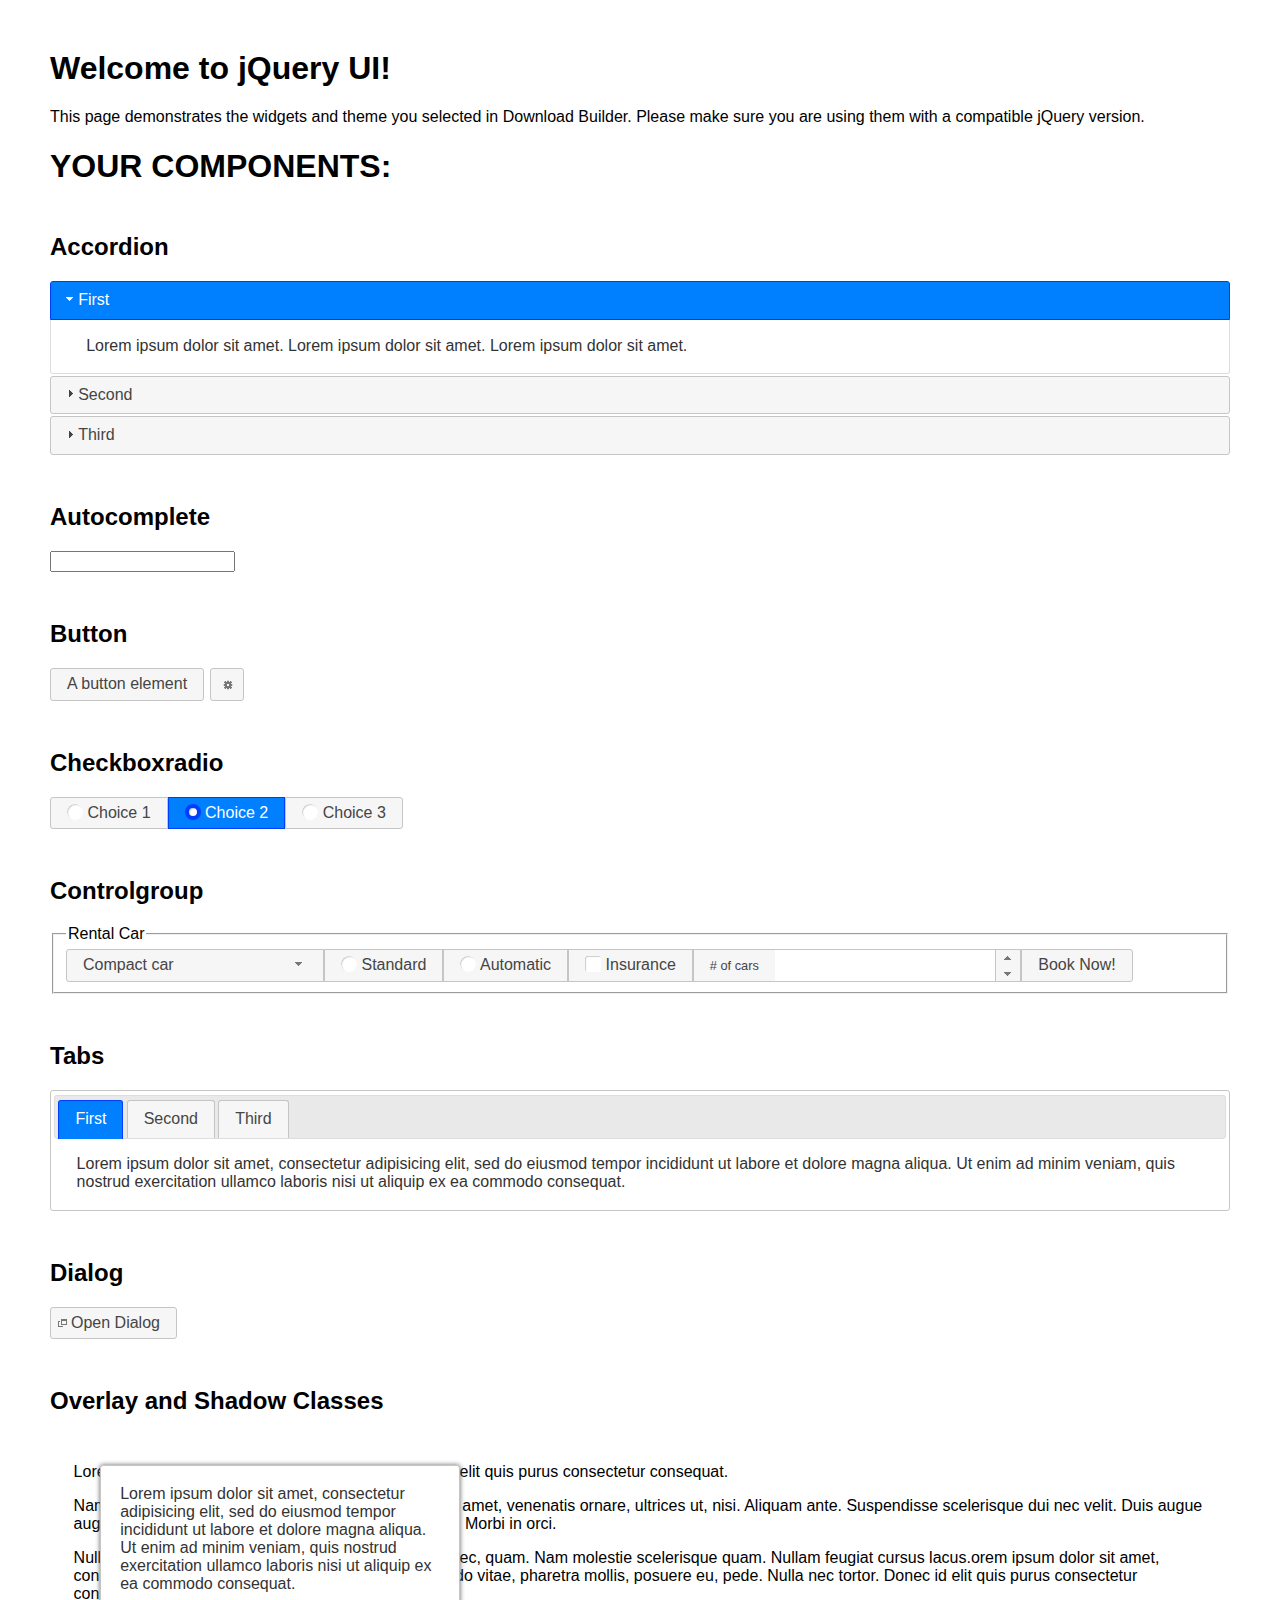
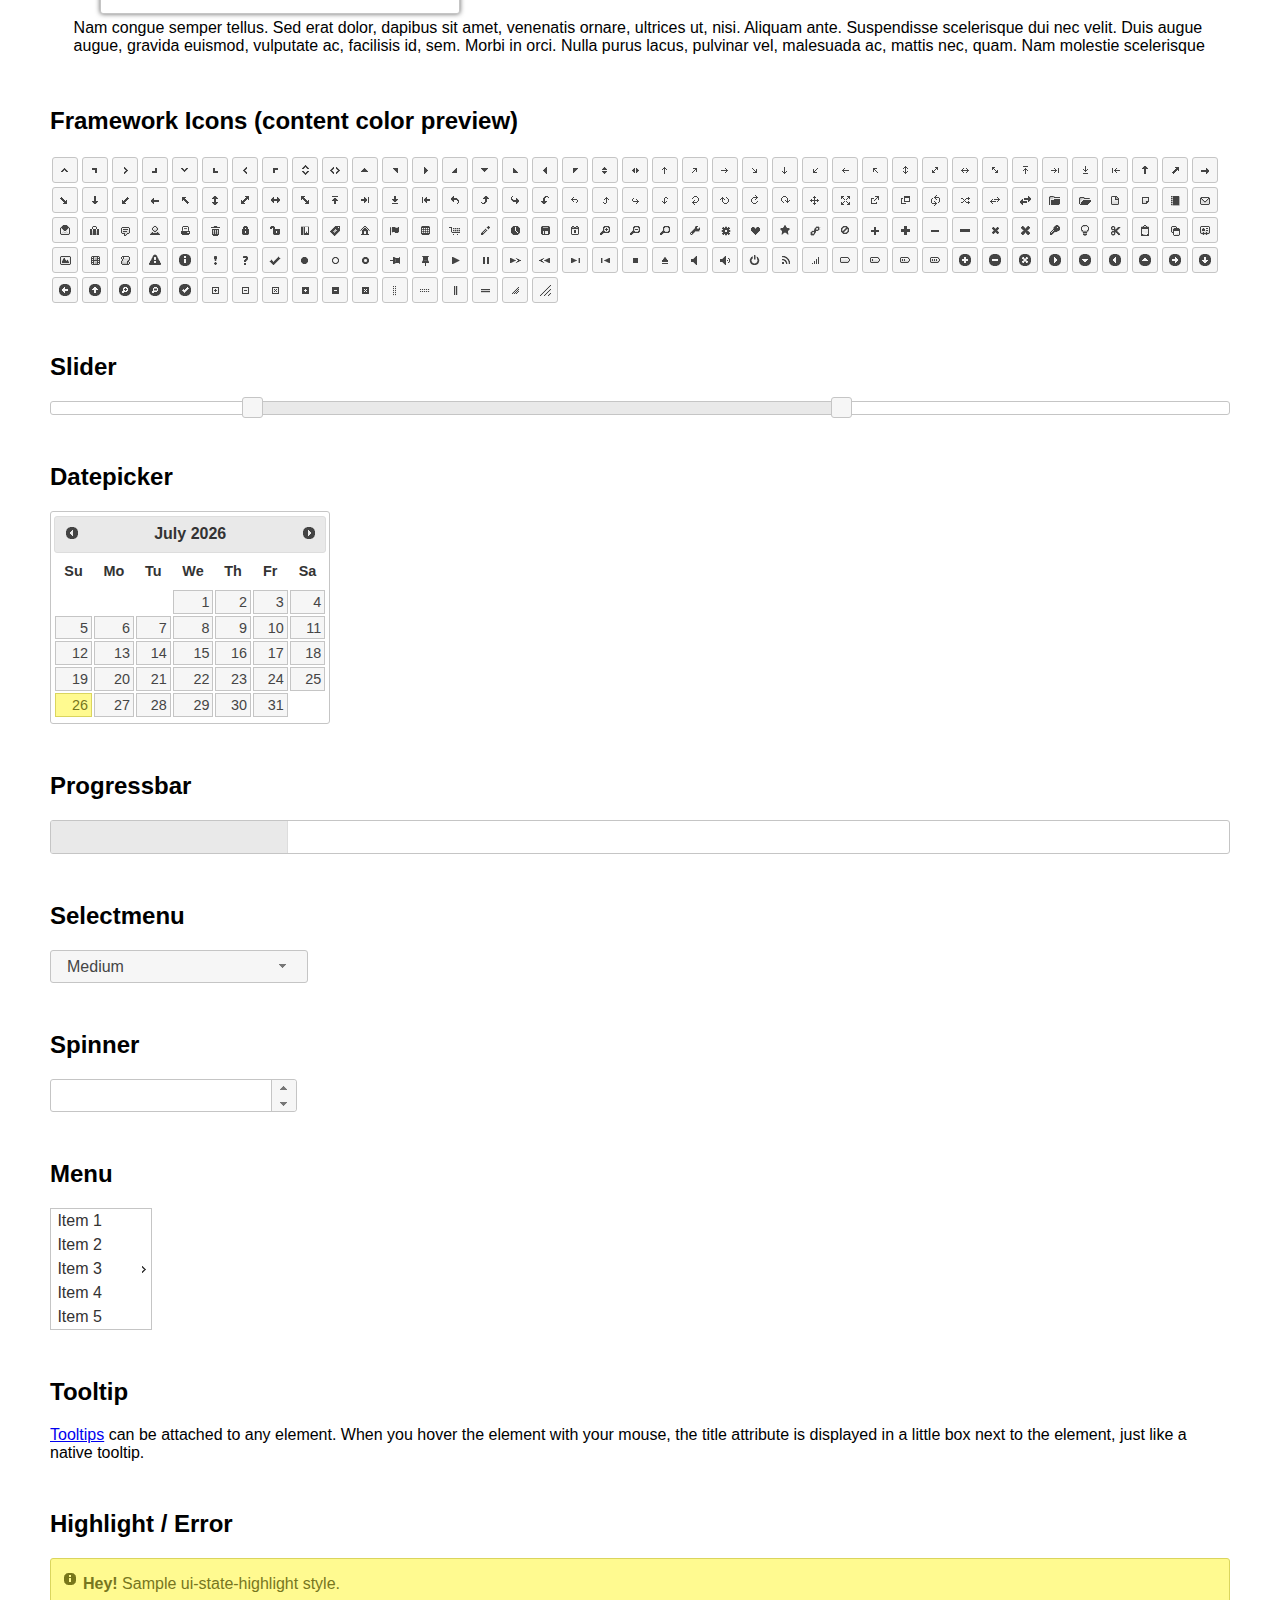
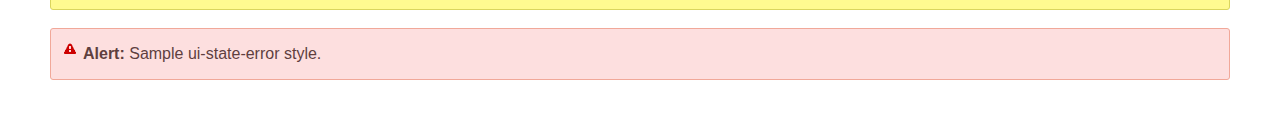
<file: python/mysite/polls/static/polls/jquery-ui-1.12.1/index.html>
<!doctype html>
<html lang="us">
<head>
	<meta charset="utf-8">
	<title>jQuery UI Example Page</title>
	<link href="jquery-ui.css" rel="stylesheet">
	<style>
	body{
		font-family: "Trebuchet MS", sans-serif;
		margin: 50px;
	}
	.demoHeaders {
		margin-top: 2em;
	}
	#dialog-link {
		padding: .4em 1em .4em 20px;
		text-decoration: none;
		position: relative;
	}
	#dialog-link span.ui-icon {
		margin: 0 5px 0 0;
		position: absolute;
		left: .2em;
		top: 50%;
		margin-top: -8px;
	}
	#icons {
		margin: 0;
		padding: 0;
	}
	#icons li {
		margin: 2px;
		position: relative;
		padding: 4px 0;
		cursor: pointer;
		float: left;
		list-style: none;
	}
	#icons span.ui-icon {
		float: left;
		margin: 0 4px;
	}
	.fakewindowcontain .ui-widget-overlay {
		position: absolute;
	}
	select {
		width: 200px;
	}
	</style>
</head>
<body>

<h1>Welcome to jQuery UI!</h1>

<div class="ui-widget">
	<p>This page demonstrates the widgets and theme you selected in Download Builder. Please make sure you are using them with a compatible jQuery version.</p>
</div>

<h1>YOUR COMPONENTS:</h1>


<!-- Accordion -->
<h2 class="demoHeaders">Accordion</h2>
<div id="accordion">
	<h3>First</h3>
	<div>Lorem ipsum dolor sit amet. Lorem ipsum dolor sit amet. Lorem ipsum dolor sit amet.</div>
	<h3>Second</h3>
	<div>Phasellus mattis tincidunt nibh.</div>
	<h3>Third</h3>
	<div>Nam dui erat, auctor a, dignissim quis.</div>
</div>



<!-- Autocomplete -->
<h2 class="demoHeaders">Autocomplete</h2>
<div>
	<input id="autocomplete" title="type &quot;a&quot;">
</div>



<!-- Button -->
<h2 class="demoHeaders">Button</h2>
<button id="button">A button element</button>
<button id="button-icon">An icon-only button</button>



<!-- Checkboxradio -->
<h2 class="demoHeaders">Checkboxradio</h2>
<form style="margin-top: 1em;">
	<div id="radioset">
		<input type="radio" id="radio1" name="radio"><label for="radio1">Choice 1</label>
		<input type="radio" id="radio2" name="radio" checked="checked"><label for="radio2">Choice 2</label>
		<input type="radio" id="radio3" name="radio"><label for="radio3">Choice 3</label>
	</div>
</form>



<!-- Controlgroup -->
<h2 class="demoHeaders">Controlgroup</h2>
<fieldset>
	<legend>Rental Car</legend>
	<div id="controlgroup">
		<select id="car-type">
			<option>Compact car</option>
			<option>Midsize car</option>
			<option>Full size car</option>
			<option>SUV</option>
			<option>Luxury</option>
			<option>Truck</option>
			<option>Van</option>
		</select>
		<label for="transmission-standard">Standard</label>
		<input type="radio" name="transmission" id="transmission-standard">
		<label for="transmission-automatic">Automatic</label>
		<input type="radio" name="transmission" id="transmission-automatic">
		<label for="insurance">Insurance</label>
		<input type="checkbox" name="insurance" id="insurance">
		<label for="horizontal-spinner" class="ui-controlgroup-label"># of cars</label>
		<input id="horizontal-spinner" class="ui-spinner-input">
		<button>Book Now!</button>
	</div>
</fieldset>



<!-- Tabs -->
<h2 class="demoHeaders">Tabs</h2>
<div id="tabs">
	<ul>
		<li><a href="#tabs-1">First</a></li>
		<li><a href="#tabs-2">Second</a></li>
		<li><a href="#tabs-3">Third</a></li>
	</ul>
	<div id="tabs-1">Lorem ipsum dolor sit amet, consectetur adipisicing elit, sed do eiusmod tempor incididunt ut labore et dolore magna aliqua. Ut enim ad minim veniam, quis nostrud exercitation ullamco laboris nisi ut aliquip ex ea commodo consequat.</div>
	<div id="tabs-2">Phasellus mattis tincidunt nibh. Cras orci urna, blandit id, pretium vel, aliquet ornare, felis. Maecenas scelerisque sem non nisl. Fusce sed lorem in enim dictum bibendum.</div>
	<div id="tabs-3">Nam dui erat, auctor a, dignissim quis, sollicitudin eu, felis. Pellentesque nisi urna, interdum eget, sagittis et, consequat vestibulum, lacus. Mauris porttitor ullamcorper augue.</div>
</div>



<h2 class="demoHeaders">Dialog</h2>
<p>
	<button id="dialog-link" class="ui-button ui-corner-all ui-widget">
		<span class="ui-icon ui-icon-newwin"></span>Open Dialog
	</button>
</p>

<h2 class="demoHeaders">Overlay and Shadow Classes</h2>
<div style="position: relative; width: 96%; height: 200px; padding:1% 2%; overflow:hidden;" class="fakewindowcontain">
	<p>Lorem ipsum dolor sit amet,  Nulla nec tortor. Donec id elit quis purus consectetur consequat. </p><p>Nam congue semper tellus. Sed erat dolor, dapibus sit amet, venenatis ornare, ultrices ut, nisi. Aliquam ante. Suspendisse scelerisque dui nec velit. Duis augue augue, gravida euismod, vulputate ac, facilisis id, sem. Morbi in orci. </p><p>Nulla purus lacus, pulvinar vel, malesuada ac, mattis nec, quam. Nam molestie scelerisque quam. Nullam feugiat cursus lacus.orem ipsum dolor sit amet, consectetur adipiscing elit. Donec libero risus, commodo vitae, pharetra mollis, posuere eu, pede. Nulla nec tortor. Donec id elit quis purus consectetur consequat. </p><p>Nam congue semper tellus. Sed erat dolor, dapibus sit amet, venenatis ornare, ultrices ut, nisi. Aliquam ante. Suspendisse scelerisque dui nec velit. Duis augue augue, gravida euismod, vulputate ac, facilisis id, sem. Morbi in orci. Nulla purus lacus, pulvinar vel, malesuada ac, mattis nec, quam. Nam molestie scelerisque quam. </p><p>Nullam feugiat cursus lacus.orem ipsum dolor sit amet, consectetur adipiscing elit. Donec libero risus, commodo vitae, pharetra mollis, posuere eu, pede. Nulla nec tortor. Donec id elit quis purus consectetur consequat. Nam congue semper tellus. Sed erat dolor, dapibus sit amet, venenatis ornare, ultrices ut, nisi. Aliquam ante. </p><p>Suspendisse scelerisque dui nec velit. Duis augue augue, gravida euismod, vulputate ac, facilisis id, sem. Morbi in orci. Nulla purus lacus, pulvinar vel, malesuada ac, mattis nec, quam. Nam molestie scelerisque quam. Nullam feugiat cursus lacus.orem ipsum dolor sit amet, consectetur adipiscing elit. Donec libero risus, commodo vitae, pharetra mollis, posuere eu, pede. Nulla nec tortor. Donec id elit quis purus consectetur consequat. Nam congue semper tellus. Sed erat dolor, dapibus sit amet, venenatis ornare, ultrices ut, nisi. </p>

	<!-- ui-dialog -->
	<div class="ui-widget-overlay ui-front"></div>
	<div style="position: absolute; width: 320px; left: 50px; top: 30px; padding: 1.2em" class="ui-widget ui-front ui-widget-content ui-corner-all ui-widget-shadow">
		Lorem ipsum dolor sit amet, consectetur adipisicing elit, sed do eiusmod tempor incididunt ut labore et dolore magna aliqua. Ut enim ad minim veniam, quis nostrud exercitation ullamco laboris nisi ut aliquip ex ea commodo consequat.
	</div>

</div>

<!-- ui-dialog -->
<div id="dialog" title="Dialog Title">
	<p>Lorem ipsum dolor sit amet, consectetur adipisicing elit, sed do eiusmod tempor incididunt ut labore et dolore magna aliqua. Ut enim ad minim veniam, quis nostrud exercitation ullamco laboris nisi ut aliquip ex ea commodo consequat.</p>
</div>



<h2 class="demoHeaders">Framework Icons (content color preview)</h2>
<ul id="icons" class="ui-widget ui-helper-clearfix">
	<li class="ui-state-default ui-corner-all" title=".ui-icon-caret-1-n"><span class="ui-icon ui-icon-caret-1-n"></span></li>
	<li class="ui-state-default ui-corner-all" title=".ui-icon-caret-1-ne"><span class="ui-icon ui-icon-caret-1-ne"></span></li>
	<li class="ui-state-default ui-corner-all" title=".ui-icon-caret-1-e"><span class="ui-icon ui-icon-caret-1-e"></span></li>
	<li class="ui-state-default ui-corner-all" title=".ui-icon-caret-1-se"><span class="ui-icon ui-icon-caret-1-se"></span></li>
	<li class="ui-state-default ui-corner-all" title=".ui-icon-caret-1-s"><span class="ui-icon ui-icon-caret-1-s"></span></li>
	<li class="ui-state-default ui-corner-all" title=".ui-icon-caret-1-sw"><span class="ui-icon ui-icon-caret-1-sw"></span></li>
	<li class="ui-state-default ui-corner-all" title=".ui-icon-caret-1-w"><span class="ui-icon ui-icon-caret-1-w"></span></li>
	<li class="ui-state-default ui-corner-all" title=".ui-icon-caret-1-nw"><span class="ui-icon ui-icon-caret-1-nw"></span></li>
	<li class="ui-state-default ui-corner-all" title=".ui-icon-caret-2-n-s"><span class="ui-icon ui-icon-caret-2-n-s"></span></li>
	<li class="ui-state-default ui-corner-all" title=".ui-icon-caret-2-e-w"><span class="ui-icon ui-icon-caret-2-e-w"></span></li>
	<li class="ui-state-default ui-corner-all" title=".ui-icon-triangle-1-n"><span class="ui-icon ui-icon-triangle-1-n"></span></li>
	<li class="ui-state-default ui-corner-all" title=".ui-icon-triangle-1-ne"><span class="ui-icon ui-icon-triangle-1-ne"></span></li>
	<li class="ui-state-default ui-corner-all" title=".ui-icon-triangle-1-e"><span class="ui-icon ui-icon-triangle-1-e"></span></li>
	<li class="ui-state-default ui-corner-all" title=".ui-icon-triangle-1-se"><span class="ui-icon ui-icon-triangle-1-se"></span></li>
	<li class="ui-state-default ui-corner-all" title=".ui-icon-triangle-1-s"><span class="ui-icon ui-icon-triangle-1-s"></span></li>
	<li class="ui-state-default ui-corner-all" title=".ui-icon-triangle-1-sw"><span class="ui-icon ui-icon-triangle-1-sw"></span></li>
	<li class="ui-state-default ui-corner-all" title=".ui-icon-triangle-1-w"><span class="ui-icon ui-icon-triangle-1-w"></span></li>
	<li class="ui-state-default ui-corner-all" title=".ui-icon-triangle-1-nw"><span class="ui-icon ui-icon-triangle-1-nw"></span></li>
	<li class="ui-state-default ui-corner-all" title=".ui-icon-triangle-2-n-s"><span class="ui-icon ui-icon-triangle-2-n-s"></span></li>
	<li class="ui-state-default ui-corner-all" title=".ui-icon-triangle-2-e-w"><span class="ui-icon ui-icon-triangle-2-e-w"></span></li>
	<li class="ui-state-default ui-corner-all" title=".ui-icon-arrow-1-n"><span class="ui-icon ui-icon-arrow-1-n"></span></li>
	<li class="ui-state-default ui-corner-all" title=".ui-icon-arrow-1-ne"><span class="ui-icon ui-icon-arrow-1-ne"></span></li>
	<li class="ui-state-default ui-corner-all" title=".ui-icon-arrow-1-e"><span class="ui-icon ui-icon-arrow-1-e"></span></li>
	<li class="ui-state-default ui-corner-all" title=".ui-icon-arrow-1-se"><span class="ui-icon ui-icon-arrow-1-se"></span></li>
	<li class="ui-state-default ui-corner-all" title=".ui-icon-arrow-1-s"><span class="ui-icon ui-icon-arrow-1-s"></span></li>
	<li class="ui-state-default ui-corner-all" title=".ui-icon-arrow-1-sw"><span class="ui-icon ui-icon-arrow-1-sw"></span></li>
	<li class="ui-state-default ui-corner-all" title=".ui-icon-arrow-1-w"><span class="ui-icon ui-icon-arrow-1-w"></span></li>
	<li class="ui-state-default ui-corner-all" title=".ui-icon-arrow-1-nw"><span class="ui-icon ui-icon-arrow-1-nw"></span></li>
	<li class="ui-state-default ui-corner-all" title=".ui-icon-arrow-2-n-s"><span class="ui-icon ui-icon-arrow-2-n-s"></span></li>
	<li class="ui-state-default ui-corner-all" title=".ui-icon-arrow-2-ne-sw"><span class="ui-icon ui-icon-arrow-2-ne-sw"></span></li>
	<li class="ui-state-default ui-corner-all" title=".ui-icon-arrow-2-e-w"><span class="ui-icon ui-icon-arrow-2-e-w"></span></li>
	<li class="ui-state-default ui-corner-all" title=".ui-icon-arrow-2-se-nw"><span class="ui-icon ui-icon-arrow-2-se-nw"></span></li>
	<li class="ui-state-default ui-corner-all" title=".ui-icon-arrowstop-1-n"><span class="ui-icon ui-icon-arrowstop-1-n"></span></li>
	<li class="ui-state-default ui-corner-all" title=".ui-icon-arrowstop-1-e"><span class="ui-icon ui-icon-arrowstop-1-e"></span></li>
	<li class="ui-state-default ui-corner-all" title=".ui-icon-arrowstop-1-s"><span class="ui-icon ui-icon-arrowstop-1-s"></span></li>
	<li class="ui-state-default ui-corner-all" title=".ui-icon-arrowstop-1-w"><span class="ui-icon ui-icon-arrowstop-1-w"></span></li>
	<li class="ui-state-default ui-corner-all" title=".ui-icon-arrowthick-1-n"><span class="ui-icon ui-icon-arrowthick-1-n"></span></li>
	<li class="ui-state-default ui-corner-all" title=".ui-icon-arrowthick-1-ne"><span class="ui-icon ui-icon-arrowthick-1-ne"></span></li>
	<li class="ui-state-default ui-corner-all" title=".ui-icon-arrowthick-1-e"><span class="ui-icon ui-icon-arrowthick-1-e"></span></li>
	<li class="ui-state-default ui-corner-all" title=".ui-icon-arrowthick-1-se"><span class="ui-icon ui-icon-arrowthick-1-se"></span></li>
	<li class="ui-state-default ui-corner-all" title=".ui-icon-arrowthick-1-s"><span class="ui-icon ui-icon-arrowthick-1-s"></span></li>
	<li class="ui-state-default ui-corner-all" title=".ui-icon-arrowthick-1-sw"><span class="ui-icon ui-icon-arrowthick-1-sw"></span></li>
	<li class="ui-state-default ui-corner-all" title=".ui-icon-arrowthick-1-w"><span class="ui-icon ui-icon-arrowthick-1-w"></span></li>
	<li class="ui-state-default ui-corner-all" title=".ui-icon-arrowthick-1-nw"><span class="ui-icon ui-icon-arrowthick-1-nw"></span></li>
	<li class="ui-state-default ui-corner-all" title=".ui-icon-arrowthick-2-n-s"><span class="ui-icon ui-icon-arrowthick-2-n-s"></span></li>
	<li class="ui-state-default ui-corner-all" title=".ui-icon-arrowthick-2-ne-sw"><span class="ui-icon ui-icon-arrowthick-2-ne-sw"></span></li>
	<li class="ui-state-default ui-corner-all" title=".ui-icon-arrowthick-2-e-w"><span class="ui-icon ui-icon-arrowthick-2-e-w"></span></li>
	<li class="ui-state-default ui-corner-all" title=".ui-icon-arrowthick-2-se-nw"><span class="ui-icon ui-icon-arrowthick-2-se-nw"></span></li>
	<li class="ui-state-default ui-corner-all" title=".ui-icon-arrowthickstop-1-n"><span class="ui-icon ui-icon-arrowthickstop-1-n"></span></li>
	<li class="ui-state-default ui-corner-all" title=".ui-icon-arrowthickstop-1-e"><span class="ui-icon ui-icon-arrowthickstop-1-e"></span></li>
	<li class="ui-state-default ui-corner-all" title=".ui-icon-arrowthickstop-1-s"><span class="ui-icon ui-icon-arrowthickstop-1-s"></span></li>
	<li class="ui-state-default ui-corner-all" title=".ui-icon-arrowthickstop-1-w"><span class="ui-icon ui-icon-arrowthickstop-1-w"></span></li>
	<li class="ui-state-default ui-corner-all" title=".ui-icon-arrowreturnthick-1-w"><span class="ui-icon ui-icon-arrowreturnthick-1-w"></span></li>
	<li class="ui-state-default ui-corner-all" title=".ui-icon-arrowreturnthick-1-n"><span class="ui-icon ui-icon-arrowreturnthick-1-n"></span></li>
	<li class="ui-state-default ui-corner-all" title=".ui-icon-arrowreturnthick-1-e"><span class="ui-icon ui-icon-arrowreturnthick-1-e"></span></li>
	<li class="ui-state-default ui-corner-all" title=".ui-icon-arrowreturnthick-1-s"><span class="ui-icon ui-icon-arrowreturnthick-1-s"></span></li>
	<li class="ui-state-default ui-corner-all" title=".ui-icon-arrowreturn-1-w"><span class="ui-icon ui-icon-arrowreturn-1-w"></span></li>
	<li class="ui-state-default ui-corner-all" title=".ui-icon-arrowreturn-1-n"><span class="ui-icon ui-icon-arrowreturn-1-n"></span></li>
	<li class="ui-state-default ui-corner-all" title=".ui-icon-arrowreturn-1-e"><span class="ui-icon ui-icon-arrowreturn-1-e"></span></li>
	<li class="ui-state-default ui-corner-all" title=".ui-icon-arrowreturn-1-s"><span class="ui-icon ui-icon-arrowreturn-1-s"></span></li>
	<li class="ui-state-default ui-corner-all" title=".ui-icon-arrowrefresh-1-w"><span class="ui-icon ui-icon-arrowrefresh-1-w"></span></li>
	<li class="ui-state-default ui-corner-all" title=".ui-icon-arrowrefresh-1-n"><span class="ui-icon ui-icon-arrowrefresh-1-n"></span></li>
	<li class="ui-state-default ui-corner-all" title=".ui-icon-arrowrefresh-1-e"><span class="ui-icon ui-icon-arrowrefresh-1-e"></span></li>
	<li class="ui-state-default ui-corner-all" title=".ui-icon-arrowrefresh-1-s"><span class="ui-icon ui-icon-arrowrefresh-1-s"></span></li>
	<li class="ui-state-default ui-corner-all" title=".ui-icon-arrow-4"><span class="ui-icon ui-icon-arrow-4"></span></li>
	<li class="ui-state-default ui-corner-all" title=".ui-icon-arrow-4-diag"><span class="ui-icon ui-icon-arrow-4-diag"></span></li>
	<li class="ui-state-default ui-corner-all" title=".ui-icon-extlink"><span class="ui-icon ui-icon-extlink"></span></li>
	<li class="ui-state-default ui-corner-all" title=".ui-icon-newwin"><span class="ui-icon ui-icon-newwin"></span></li>
	<li class="ui-state-default ui-corner-all" title=".ui-icon-refresh"><span class="ui-icon ui-icon-refresh"></span></li>
	<li class="ui-state-default ui-corner-all" title=".ui-icon-shuffle"><span class="ui-icon ui-icon-shuffle"></span></li>
	<li class="ui-state-default ui-corner-all" title=".ui-icon-transfer-e-w"><span class="ui-icon ui-icon-transfer-e-w"></span></li>
	<li class="ui-state-default ui-corner-all" title=".ui-icon-transferthick-e-w"><span class="ui-icon ui-icon-transferthick-e-w"></span></li>
	<li class="ui-state-default ui-corner-all" title=".ui-icon-folder-collapsed"><span class="ui-icon ui-icon-folder-collapsed"></span></li>
	<li class="ui-state-default ui-corner-all" title=".ui-icon-folder-open"><span class="ui-icon ui-icon-folder-open"></span></li>
	<li class="ui-state-default ui-corner-all" title=".ui-icon-document"><span class="ui-icon ui-icon-document"></span></li>
	<li class="ui-state-default ui-corner-all" title=".ui-icon-document-b"><span class="ui-icon ui-icon-document-b"></span></li>
	<li class="ui-state-default ui-corner-all" title=".ui-icon-note"><span class="ui-icon ui-icon-note"></span></li>
	<li class="ui-state-default ui-corner-all" title=".ui-icon-mail-closed"><span class="ui-icon ui-icon-mail-closed"></span></li>
	<li class="ui-state-default ui-corner-all" title=".ui-icon-mail-open"><span class="ui-icon ui-icon-mail-open"></span></li>
	<li class="ui-state-default ui-corner-all" title=".ui-icon-suitcase"><span class="ui-icon ui-icon-suitcase"></span></li>
	<li class="ui-state-default ui-corner-all" title=".ui-icon-comment"><span class="ui-icon ui-icon-comment"></span></li>
	<li class="ui-state-default ui-corner-all" title=".ui-icon-person"><span class="ui-icon ui-icon-person"></span></li>
	<li class="ui-state-default ui-corner-all" title=".ui-icon-print"><span class="ui-icon ui-icon-print"></span></li>
	<li class="ui-state-default ui-corner-all" title=".ui-icon-trash"><span class="ui-icon ui-icon-trash"></span></li>
	<li class="ui-state-default ui-corner-all" title=".ui-icon-locked"><span class="ui-icon ui-icon-locked"></span></li>
	<li class="ui-state-default ui-corner-all" title=".ui-icon-unlocked"><span class="ui-icon ui-icon-unlocked"></span></li>
	<li class="ui-state-default ui-corner-all" title=".ui-icon-bookmark"><span class="ui-icon ui-icon-bookmark"></span></li>
	<li class="ui-state-default ui-corner-all" title=".ui-icon-tag"><span class="ui-icon ui-icon-tag"></span></li>
	<li class="ui-state-default ui-corner-all" title=".ui-icon-home"><span class="ui-icon ui-icon-home"></span></li>
	<li class="ui-state-default ui-corner-all" title=".ui-icon-flag"><span class="ui-icon ui-icon-flag"></span></li>
	<li class="ui-state-default ui-corner-all" title=".ui-icon-calculator"><span class="ui-icon ui-icon-calculator"></span></li>
	<li class="ui-state-default ui-corner-all" title=".ui-icon-cart"><span class="ui-icon ui-icon-cart"></span></li>
	<li class="ui-state-default ui-corner-all" title=".ui-icon-pencil"><span class="ui-icon ui-icon-pencil"></span></li>
	<li class="ui-state-default ui-corner-all" title=".ui-icon-clock"><span class="ui-icon ui-icon-clock"></span></li>
	<li class="ui-state-default ui-corner-all" title=".ui-icon-disk"><span class="ui-icon ui-icon-disk"></span></li>
	<li class="ui-state-default ui-corner-all" title=".ui-icon-calendar"><span class="ui-icon ui-icon-calendar"></span></li>
	<li class="ui-state-default ui-corner-all" title=".ui-icon-zoomin"><span class="ui-icon ui-icon-zoomin"></span></li>
	<li class="ui-state-default ui-corner-all" title=".ui-icon-zoomout"><span class="ui-icon ui-icon-zoomout"></span></li>
	<li class="ui-state-default ui-corner-all" title=".ui-icon-search"><span class="ui-icon ui-icon-search"></span></li>
	<li class="ui-state-default ui-corner-all" title=".ui-icon-wrench"><span class="ui-icon ui-icon-wrench"></span></li>
	<li class="ui-state-default ui-corner-all" title=".ui-icon-gear"><span class="ui-icon ui-icon-gear"></span></li>
	<li class="ui-state-default ui-corner-all" title=".ui-icon-heart"><span class="ui-icon ui-icon-heart"></span></li>
	<li class="ui-state-default ui-corner-all" title=".ui-icon-star"><span class="ui-icon ui-icon-star"></span></li>
	<li class="ui-state-default ui-corner-all" title=".ui-icon-link"><span class="ui-icon ui-icon-link"></span></li>
	<li class="ui-state-default ui-corner-all" title=".ui-icon-cancel"><span class="ui-icon ui-icon-cancel"></span></li>
	<li class="ui-state-default ui-corner-all" title=".ui-icon-plus"><span class="ui-icon ui-icon-plus"></span></li>
	<li class="ui-state-default ui-corner-all" title=".ui-icon-plusthick"><span class="ui-icon ui-icon-plusthick"></span></li>
	<li class="ui-state-default ui-corner-all" title=".ui-icon-minus"><span class="ui-icon ui-icon-minus"></span></li>
	<li class="ui-state-default ui-corner-all" title=".ui-icon-minusthick"><span class="ui-icon ui-icon-minusthick"></span></li>
	<li class="ui-state-default ui-corner-all" title=".ui-icon-close"><span class="ui-icon ui-icon-close"></span></li>
	<li class="ui-state-default ui-corner-all" title=".ui-icon-closethick"><span class="ui-icon ui-icon-closethick"></span></li>
	<li class="ui-state-default ui-corner-all" title=".ui-icon-key"><span class="ui-icon ui-icon-key"></span></li>
	<li class="ui-state-default ui-corner-all" title=".ui-icon-lightbulb"><span class="ui-icon ui-icon-lightbulb"></span></li>
	<li class="ui-state-default ui-corner-all" title=".ui-icon-scissors"><span class="ui-icon ui-icon-scissors"></span></li>
	<li class="ui-state-default ui-corner-all" title=".ui-icon-clipboard"><span class="ui-icon ui-icon-clipboard"></span></li>
	<li class="ui-state-default ui-corner-all" title=".ui-icon-copy"><span class="ui-icon ui-icon-copy"></span></li>
	<li class="ui-state-default ui-corner-all" title=".ui-icon-contact"><span class="ui-icon ui-icon-contact"></span></li>
	<li class="ui-state-default ui-corner-all" title=".ui-icon-image"><span class="ui-icon ui-icon-image"></span></li>
	<li class="ui-state-default ui-corner-all" title=".ui-icon-video"><span class="ui-icon ui-icon-video"></span></li>
	<li class="ui-state-default ui-corner-all" title=".ui-icon-script"><span class="ui-icon ui-icon-script"></span></li>
	<li class="ui-state-default ui-corner-all" title=".ui-icon-alert"><span class="ui-icon ui-icon-alert"></span></li>
	<li class="ui-state-default ui-corner-all" title=".ui-icon-info"><span class="ui-icon ui-icon-info"></span></li>
	<li class="ui-state-default ui-corner-all" title=".ui-icon-notice"><span class="ui-icon ui-icon-notice"></span></li>
	<li class="ui-state-default ui-corner-all" title=".ui-icon-help"><span class="ui-icon ui-icon-help"></span></li>
	<li class="ui-state-default ui-corner-all" title=".ui-icon-check"><span class="ui-icon ui-icon-check"></span></li>
	<li class="ui-state-default ui-corner-all" title=".ui-icon-bullet"><span class="ui-icon ui-icon-bullet"></span></li>
	<li class="ui-state-default ui-corner-all" title=".ui-icon-radio-off"><span class="ui-icon ui-icon-radio-off"></span></li>
	<li class="ui-state-default ui-corner-all" title=".ui-icon-radio-on"><span class="ui-icon ui-icon-radio-on"></span></li>
	<li class="ui-state-default ui-corner-all" title=".ui-icon-pin-w"><span class="ui-icon ui-icon-pin-w"></span></li>
	<li class="ui-state-default ui-corner-all" title=".ui-icon-pin-s"><span class="ui-icon ui-icon-pin-s"></span></li>
	<li class="ui-state-default ui-corner-all" title=".ui-icon-play"><span class="ui-icon ui-icon-play"></span></li>
	<li class="ui-state-default ui-corner-all" title=".ui-icon-pause"><span class="ui-icon ui-icon-pause"></span></li>
	<li class="ui-state-default ui-corner-all" title=".ui-icon-seek-next"><span class="ui-icon ui-icon-seek-next"></span></li>
	<li class="ui-state-default ui-corner-all" title=".ui-icon-seek-prev"><span class="ui-icon ui-icon-seek-prev"></span></li>
	<li class="ui-state-default ui-corner-all" title=".ui-icon-seek-end"><span class="ui-icon ui-icon-seek-end"></span></li>
	<li class="ui-state-default ui-corner-all" title=".ui-icon-seek-first"><span class="ui-icon ui-icon-seek-first"></span></li>
	<li class="ui-state-default ui-corner-all" title=".ui-icon-stop"><span class="ui-icon ui-icon-stop"></span></li>
	<li class="ui-state-default ui-corner-all" title=".ui-icon-eject"><span class="ui-icon ui-icon-eject"></span></li>
	<li class="ui-state-default ui-corner-all" title=".ui-icon-volume-off"><span class="ui-icon ui-icon-volume-off"></span></li>
	<li class="ui-state-default ui-corner-all" title=".ui-icon-volume-on"><span class="ui-icon ui-icon-volume-on"></span></li>
	<li class="ui-state-default ui-corner-all" title=".ui-icon-power"><span class="ui-icon ui-icon-power"></span></li>
	<li class="ui-state-default ui-corner-all" title=".ui-icon-signal-diag"><span class="ui-icon ui-icon-signal-diag"></span></li>
	<li class="ui-state-default ui-corner-all" title=".ui-icon-signal"><span class="ui-icon ui-icon-signal"></span></li>
	<li class="ui-state-default ui-corner-all" title=".ui-icon-battery-0"><span class="ui-icon ui-icon-battery-0"></span></li>
	<li class="ui-state-default ui-corner-all" title=".ui-icon-battery-1"><span class="ui-icon ui-icon-battery-1"></span></li>
	<li class="ui-state-default ui-corner-all" title=".ui-icon-battery-2"><span class="ui-icon ui-icon-battery-2"></span></li>
	<li class="ui-state-default ui-corner-all" title=".ui-icon-battery-3"><span class="ui-icon ui-icon-battery-3"></span></li>
	<li class="ui-state-default ui-corner-all" title=".ui-icon-circle-plus"><span class="ui-icon ui-icon-circle-plus"></span></li>
	<li class="ui-state-default ui-corner-all" title=".ui-icon-circle-minus"><span class="ui-icon ui-icon-circle-minus"></span></li>
	<li class="ui-state-default ui-corner-all" title=".ui-icon-circle-close"><span class="ui-icon ui-icon-circle-close"></span></li>
	<li class="ui-state-default ui-corner-all" title=".ui-icon-circle-triangle-e"><span class="ui-icon ui-icon-circle-triangle-e"></span></li>
	<li class="ui-state-default ui-corner-all" title=".ui-icon-circle-triangle-s"><span class="ui-icon ui-icon-circle-triangle-s"></span></li>
	<li class="ui-state-default ui-corner-all" title=".ui-icon-circle-triangle-w"><span class="ui-icon ui-icon-circle-triangle-w"></span></li>
	<li class="ui-state-default ui-corner-all" title=".ui-icon-circle-triangle-n"><span class="ui-icon ui-icon-circle-triangle-n"></span></li>
	<li class="ui-state-default ui-corner-all" title=".ui-icon-circle-arrow-e"><span class="ui-icon ui-icon-circle-arrow-e"></span></li>
	<li class="ui-state-default ui-corner-all" title=".ui-icon-circle-arrow-s"><span class="ui-icon ui-icon-circle-arrow-s"></span></li>
	<li class="ui-state-default ui-corner-all" title=".ui-icon-circle-arrow-w"><span class="ui-icon ui-icon-circle-arrow-w"></span></li>
	<li class="ui-state-default ui-corner-all" title=".ui-icon-circle-arrow-n"><span class="ui-icon ui-icon-circle-arrow-n"></span></li>
	<li class="ui-state-default ui-corner-all" title=".ui-icon-circle-zoomin"><span class="ui-icon ui-icon-circle-zoomin"></span></li>
	<li class="ui-state-default ui-corner-all" title=".ui-icon-circle-zoomout"><span class="ui-icon ui-icon-circle-zoomout"></span></li>
	<li class="ui-state-default ui-corner-all" title=".ui-icon-circle-check"><span class="ui-icon ui-icon-circle-check"></span></li>
	<li class="ui-state-default ui-corner-all" title=".ui-icon-circlesmall-plus"><span class="ui-icon ui-icon-circlesmall-plus"></span></li>
	<li class="ui-state-default ui-corner-all" title=".ui-icon-circlesmall-minus"><span class="ui-icon ui-icon-circlesmall-minus"></span></li>
	<li class="ui-state-default ui-corner-all" title=".ui-icon-circlesmall-close"><span class="ui-icon ui-icon-circlesmall-close"></span></li>
	<li class="ui-state-default ui-corner-all" title=".ui-icon-squaresmall-plus"><span class="ui-icon ui-icon-squaresmall-plus"></span></li>
	<li class="ui-state-default ui-corner-all" title=".ui-icon-squaresmall-minus"><span class="ui-icon ui-icon-squaresmall-minus"></span></li>
	<li class="ui-state-default ui-corner-all" title=".ui-icon-squaresmall-close"><span class="ui-icon ui-icon-squaresmall-close"></span></li>
	<li class="ui-state-default ui-corner-all" title=".ui-icon-grip-dotted-vertical"><span class="ui-icon ui-icon-grip-dotted-vertical"></span></li>
	<li class="ui-state-default ui-corner-all" title=".ui-icon-grip-dotted-horizontal"><span class="ui-icon ui-icon-grip-dotted-horizontal"></span></li>
	<li class="ui-state-default ui-corner-all" title=".ui-icon-grip-solid-vertical"><span class="ui-icon ui-icon-grip-solid-vertical"></span></li>
	<li class="ui-state-default ui-corner-all" title=".ui-icon-grip-solid-horizontal"><span class="ui-icon ui-icon-grip-solid-horizontal"></span></li>
	<li class="ui-state-default ui-corner-all" title=".ui-icon-gripsmall-diagonal-se"><span class="ui-icon ui-icon-gripsmall-diagonal-se"></span></li>
	<li class="ui-state-default ui-corner-all" title=".ui-icon-grip-diagonal-se"><span class="ui-icon ui-icon-grip-diagonal-se"></span></li>
</ul>


<!-- Slider -->
<h2 class="demoHeaders">Slider</h2>
<div id="slider"></div>



<!-- Datepicker -->
<h2 class="demoHeaders">Datepicker</h2>
<div id="datepicker"></div>



<!-- Progressbar -->
<h2 class="demoHeaders">Progressbar</h2>
<div id="progressbar"></div>



<!-- Progressbar -->
<h2 class="demoHeaders">Selectmenu</h2>
<select id="selectmenu">
	<option>Slower</option>
	<option>Slow</option>
	<option selected="selected">Medium</option>
	<option>Fast</option>
	<option>Faster</option>
</select>



<!-- Spinner -->
<h2 class="demoHeaders">Spinner</h2>
<input id="spinner">



<!-- Menu -->
<h2 class="demoHeaders">Menu</h2>
<ul style="width:100px;" id="menu">
	<li><div>Item 1</div></li>
	<li><div>Item 2</div></li>
	<li><div>Item 3</div>
		<ul>
			<li><div>Item 3-1</div></li>
			<li><div>Item 3-2</div></li>
			<li><div>Item 3-3</div></li>
			<li><div>Item 3-4</div></li>
			<li><div>Item 3-5</div></li>
		</ul>
	</li>
	<li><div>Item 4</div></li>
	<li><div>Item 5</div></li>
</ul>



<!-- Tooltip -->
<h2 class="demoHeaders">Tooltip</h2>
<p id="tooltip">
	<a href="#" title="That&apos;s what this widget is">Tooltips</a> can be attached to any element. When you hover
the element with your mouse, the title attribute is displayed in a little box next to the element, just like a native tooltip.
</p>


<!-- Highlight / Error -->
<h2 class="demoHeaders">Highlight / Error</h2>
<div class="ui-widget">
	<div class="ui-state-highlight ui-corner-all" style="margin-top: 20px; padding: 0 .7em;">
		<p><span class="ui-icon ui-icon-info" style="float: left; margin-right: .3em;"></span>
		<strong>Hey!</strong> Sample ui-state-highlight style.</p>
	</div>
</div>
<br>
<div class="ui-widget">
	<div class="ui-state-error ui-corner-all" style="padding: 0 .7em;">
		<p><span class="ui-icon ui-icon-alert" style="float: left; margin-right: .3em;"></span>
		<strong>Alert:</strong> Sample ui-state-error style.</p>
	</div>
</div>

<script src="external/jquery/jquery.js"></script>
<script src="jquery-ui.js"></script>
<script>

$( "#accordion" ).accordion();



var availableTags = [
	"ActionScript",
	"AppleScript",
	"Asp",
	"BASIC",
	"C",
	"C++",
	"Clojure",
	"COBOL",
	"ColdFusion",
	"Erlang",
	"Fortran",
	"Groovy",
	"Haskell",
	"Java",
	"JavaScript",
	"Lisp",
	"Perl",
	"PHP",
	"Python",
	"Ruby",
	"Scala",
	"Scheme"
];
$( "#autocomplete" ).autocomplete({
	source: availableTags
});



$( "#button" ).button();
$( "#button-icon" ).button({
	icon: "ui-icon-gear",
	showLabel: false
});



$( "#radioset" ).buttonset();



$( "#controlgroup" ).controlgroup();



$( "#tabs" ).tabs();



$( "#dialog" ).dialog({
	autoOpen: false,
	width: 400,
	buttons: [
		{
			text: "Ok",
			click: function() {
				$( this ).dialog( "close" );
			}
		},
		{
			text: "Cancel",
			click: function() {
				$( this ).dialog( "close" );
			}
		}
	]
});

// Link to open the dialog
$( "#dialog-link" ).click(function( event ) {
	$( "#dialog" ).dialog( "open" );
	event.preventDefault();
});



$( "#datepicker" ).datepicker({
	inline: true
});



$( "#slider" ).slider({
	range: true,
	values: [ 17, 67 ]
});



$( "#progressbar" ).progressbar({
	value: 20
});



$( "#spinner" ).spinner();



$( "#menu" ).menu();



$( "#tooltip" ).tooltip();



$( "#selectmenu" ).selectmenu();


// Hover states on the static widgets
$( "#dialog-link, #icons li" ).hover(
	function() {
		$( this ).addClass( "ui-state-hover" );
	},
	function() {
		$( this ).removeClass( "ui-state-hover" );
	}
);
</script>
</body>
</html>
</file>
